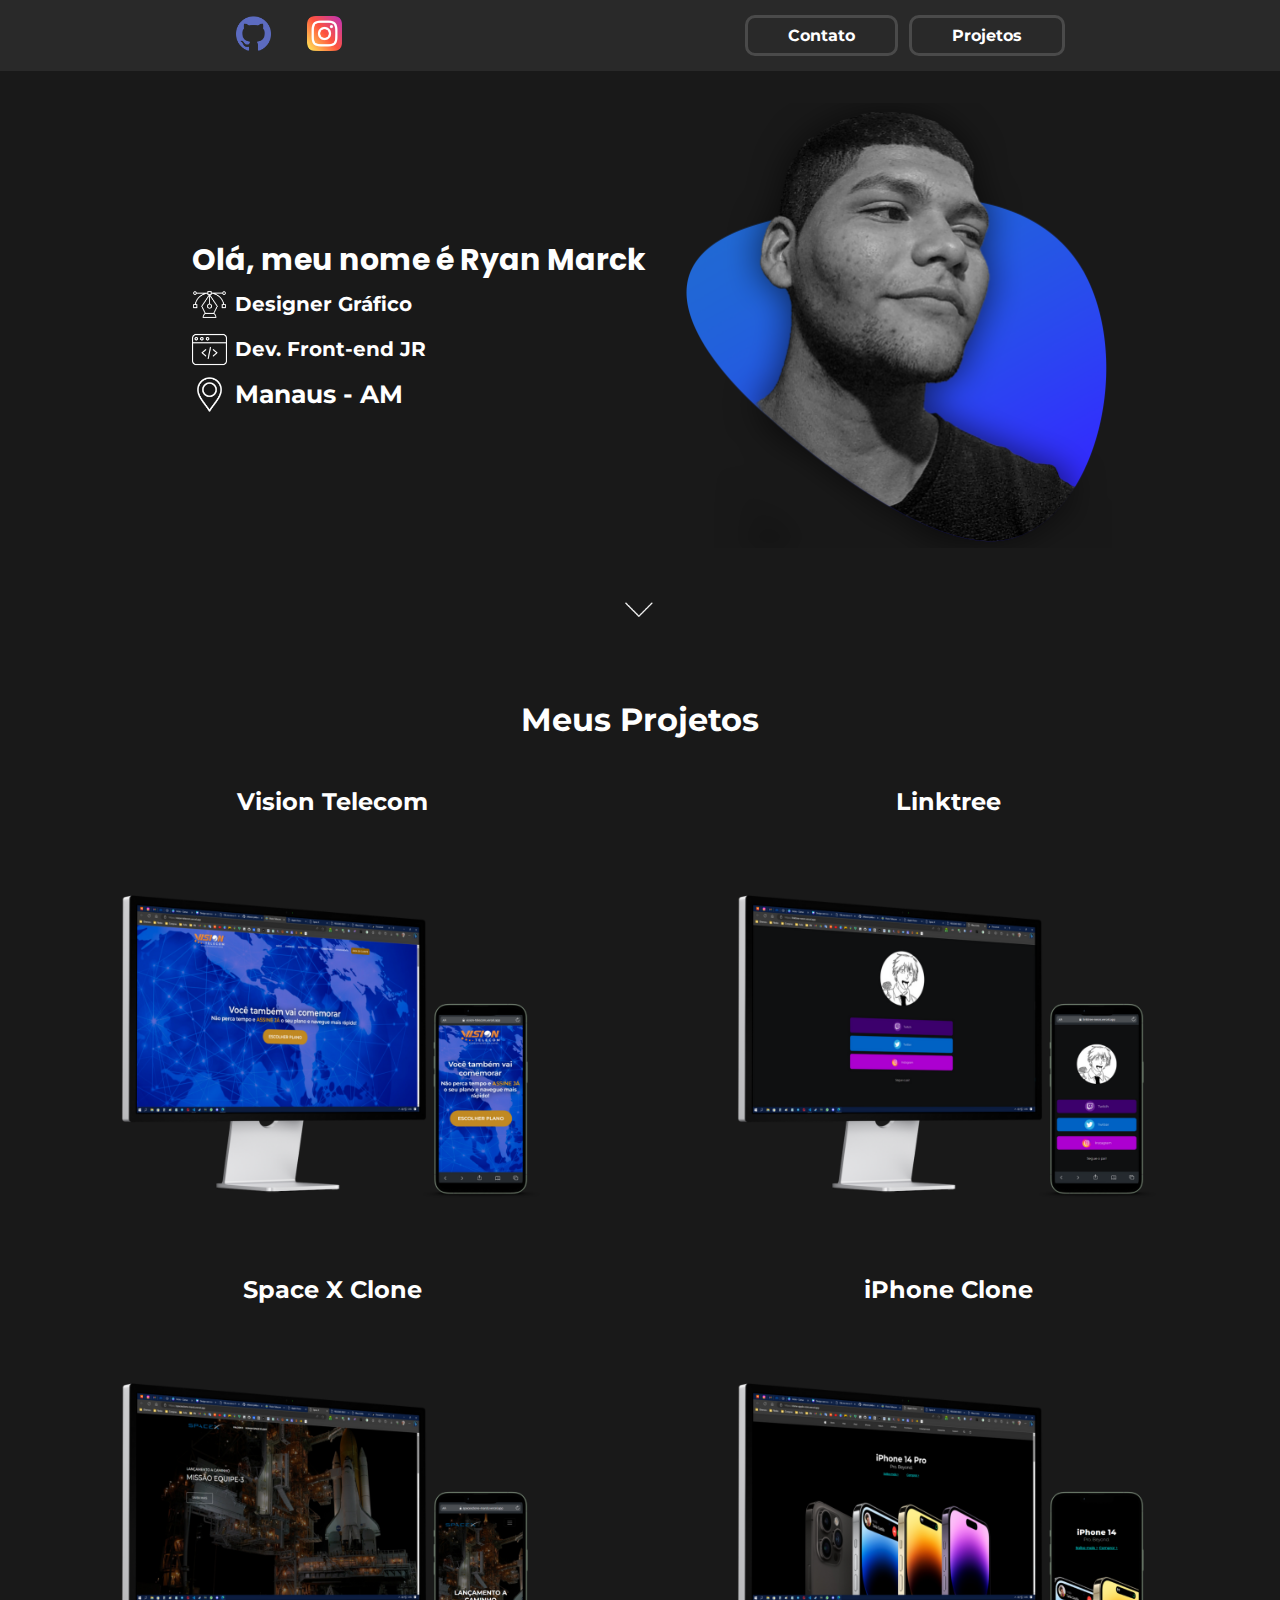
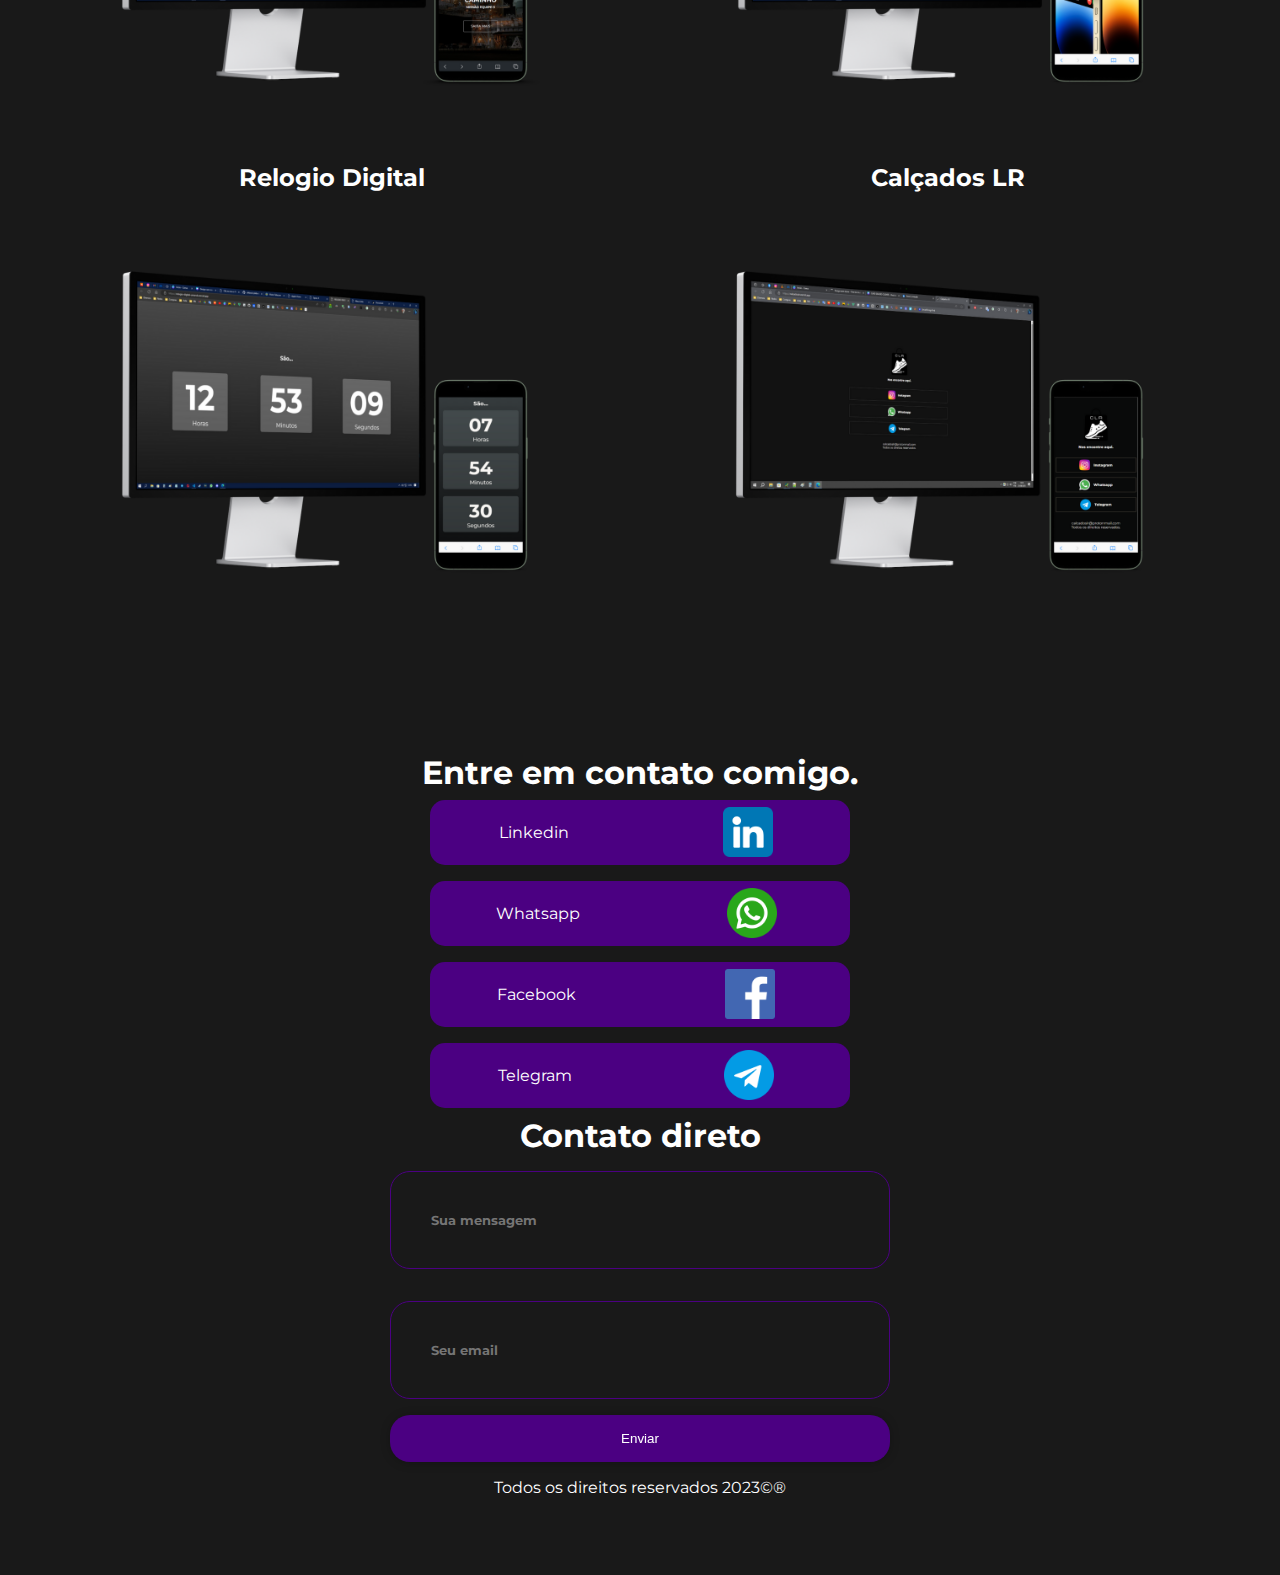
<file: index.html>
<!DOCTYPE html>
<html lang="pt-br">
  <head>
    <meta charset="UTF-8" />
    <meta http-equiv="X-UA-Compatible" content="IE=edge" />
    <meta name="viewport" content="width=device-width, initial-scale=1.0" />
    <title>Olá, eu sou o Marck</title>
    <link rel="stylesheet" href="./SASS/index.css" />
  </head>
  <body>
    <header>
      <div id="redes">
        <a href="https://github.com/uMarck" target="_blank">
          <img src="./IMAGENS/github.png" width="35px" alt="" />
        </a>
        <a href="https://www.instagram.com/eomarckk_/" target="_blank">
          <img src="./IMAGENS/instagram.png" width="35px" alt="" />
        </a>
      </div>

      <div id="menu">
        <a href="#contato">Contato</a>
        <a href="#projetos">Projetos</a>
      </div>
    </header>

    <div class="container">
      <div id="sobre">
        <h2>Olá, meu nome é Ryan Marck</h2>
        <div class="info">
          <img src="./IMAGENS/ICONS/design.png" width="35px" alt="" />
          <h4>Designer Gráfico</h4>
        </div>
        <div class="info">
          <img src="./IMAGENS/ICONS/code.png" width="35px" alt="" />
          <h4>Dev. Front-end JR</h4>
        </div>
        <div class="info">
          <img src="./IMAGENS/ICONS/local.png" width="35px" alt="" />
          <h3>Manaus - AM</h3>
        </div>
      </div>
      <div id="foto">
        <img src="./IMAGENS/SEM COR.png" width="450px" alt="" />
      </div>
    </div>

    <div id="gif">
      <img src="./IMAGENS/arrowDown.gif" width="50px" alt="" />
    </div>

    <!--PROJETOS-->
    <div id="projetos">
      <h1>Meus Projetos</h1>
      <div id="cards">
        <div id="card">
          <a href="https://vision-telecom.vercel.app/" target="_blank">
            <h2>Vision Telecom</h2>
            <img src="./IMAGENS/PROJE/VISION.png" width="450px" alt="" />
            <!-- <p>
              Um projeto de desafio pessoal, neste projeto, eu recrio o site de
              uma provedora de internet<br />regional na qual tinha alguns
              problemas de layout em seu site
            </p> -->
          </a>
        </div>
        <div id="card">
          <a href="https://linktree-neon.vercel.app/" target="_blank">
            <h2>Linktree</h2>
            <img src="./IMAGENS/PROJE/LINKTREE.png" width="450px" alt="" />
            <!-- <p>
              Um projeto básico que serviu bem para testar meus conhecimentos em
              FlexBox
            </p> -->
          </a>
        </div>
        <div id="card">
          <a href="https://spacexclone-marck.vercel.app/" target="_blank">
            <h2>Space X Clone</h2>
            <img src="./IMAGENS/PROJE/SPACEX.png" width="450px" alt="" />
            <!-- <p>
              Projeto feito inteiramente em BootStrap 5, este projeto foi um<br />exercio
              do curso OneBitCode FullStack, um grande desafio!
            </p> -->
          </a>
        </div>
        <div id="card">
          <a href="https://clone-apple-com.vercel.app/" target="_blank">
            <h2>iPhone Clone</h2>
            <img src="./IMAGENS/PROJE/IPHONE.png" width="450px" alt="" />
            <!-- <p>
              Outro desafio pessoal, tentativa de recriar o site da Apple.com<br />Descobri
              depois que o site da Apple atualiza constatemente os conteúdos da
              página.
            </p> -->
          </a>
        </div>
        <div id="card">
          <a href="https://relogio-digital-umarck.vercel.app/" target="_blank">
            <h2>Relogio Digital</h2>
            <img src="./IMAGENS/PROJE/RELOGIO.png" width="450px" alt="" />
            <!-- <p>
              Este projeto também foi um desafio pessoal, mas fiz ele<br />principalemente
              para ser posto neste portfólio
            </p> -->
          </a>
        </div>
        <div id="card">
          <a href="https://calcadoslr.vercel.app/" target="_blank">
            <h2>Calçados LR</h2>
            <img src="./IMAGENS/PROJE/CALÇADOS LR.png" width="450px" alt="" />
            <!-- <p>
              Um projeto em construção, seria um site de "e-commerce"<br />para
              uma página minha no Facebook/Instagram para venda de calçados.
            </p> -->
          </a>
        </div>
      </div>
    </div>

    <!--CONTATO-->
    <div id="contato">
      <h1>Entre em contato comigo.</h1>
      <div id="redes">
        <a
          class="rede"
          href="https://www.linkedin.com/in/ryan-marck-0a8329179/"
          target="_blank"
        >
          <p>Linkedin</p>
          <img src="./IMAGENS/linkedin.png" width="50px" alt="" />
        </a>
        <a class="rede" href="https://5592993810341">
          <p>Whatsapp</p>
          <img src="./IMAGENS/whatsapp.png" width="50px" alt="" />
        </a>
        <a
          class="rede"
          href="https://www.facebook.com/ryan.marck.71"
          target="_blank"
        >
          <p>Facebook</p>
          <img src="./IMAGENS/ICONS/facebook.png" width="50px" alt="" />
        </a>
        <a class="rede" href="https://t.me/@eomarckk" target="_blank">
          <p>Telegram</p>
          <img src="./IMAGENS/ICONS/telegrama.png" width="50px" alt="" />
        </a>
      </div>
      <div id="msg">
        <h1>Contato direto</h1>
        <form action="https://formsubmit.co/ryanmarck2@gmail.com" method="POST">
          <input type="text" name="name" required placeholder="Sua mensagem" />
          <input type="email" name="email" required placeholder="Seu email" />
          <button type="submit">Enviar</button>
        </form>
      </div>
      <p id="ft">Todos os direitos reservados 2023&copy;&reg;</p>
    </div>
  </body>
</html>
</file>
<file: SASS/index.css>
@import url("https://fonts.googleapis.com/css2?family=Montserrat:wght@400;700;900&family=Oswald:wght@400;700&family=Poppins:wght@400;600;800;900&display=swap");
* {
  padding: 0;
  margin: 0;
  box-sizing: border-box;
}

body {
  font-family: "Montserrat", "Poppins", Verdana, Tahoma;
  background-color: #191919;
}

@media screen and (max-width: 1920px) {
  header {
    background-color: #292929;
    display: flex;
    flex-direction: row;
    justify-content: space-around;
    align-items: center;
    padding: 1rem;
  }
  header #redes a {
    text-decoration: none;
  }
  header #redes a img {
    margin-left: 1rem;
    transition: 0.3s;
  }
  header #redes a img:hover {
    transform: scale(1.05);
  }
  header #menu a {
    padding: 0.5rem 2.5rem;
    margin: 0.2rem;
    font-weight: bold;
    text-decoration: none;
    color: white;
    border: 3px solid rgba(255, 255, 255, 0.158);
    border-radius: 10px;
  }
  ::-webkit-scrollbar-track {
    background-color: rgba(197, 30, 30, 0);
  }
  ::-webkit-scrollbar {
    width: 5px;
    background: rgba(241, 4, 4, 0);
  }
  ::-webkit-scrollbar-thumb {
    background: #440044;
    border-radius: 0px 0px 0px 50px;
  }
  .container {
    height: 85vh;
    display: flex;
    flex-direction: row;
    align-items: center;
    justify-content: center;
    -webkit-user-select: none;
       -moz-user-select: none;
            user-select: none;
  }
  .container #sobre {
    line-height: 50px;
    color: white;
    margin: 1.5rem;
  }
  .container #sobre h2 {
    font-size: 35px;
  }
  .container #sobre h4 {
    font-size: 25px;
  }
  .container #sobre h3 {
    font-size: 25px;
  }
  .container #sobre .info {
    display: flex;
    flex-direction: row;
    align-items: center;
  }
  .container #sobre .info img {
    filter: invert(1);
    margin-right: 0.5rem;
    height: 35px;
  }
  .container #foto img {
    width: 550px;
  }
  #gif {
    margin: auto;
    text-align: center;
  }
  #gif img {
    width: 125px;
  }
  #projetos {
    height: auto;
    margin: 1.5rem;
    text-align: center;
    color: white;
  }
  #projetos #cards {
    padding-top: 2.5rem;
    display: flex;
    flex-direction: row;
    justify-content: space-around;
    align-items: center;
    flex-wrap: wrap;
  }
  #projetos #cards #card a {
    text-decoration: none;
    color: white;
  }
  #projetos #cards #card a img {
    width: 750px;
  }
  #projetos #cards #card p {
    margin-bottom: 0.5rem;
  }
  #contato {
    margin: auto;
    color: white;
    text-align: center;
    height: 100vh;
    margin: auto;
    width: 500px;
    display: grid;
    place-items: center;
  }
  #contato #redes {
    display: flex;
    flex-direction: row;
    align-items: center;
    justify-content: center;
    width: 500px;
    margin: auto;
  }
  #contato #redes a {
    text-decoration: none;
    color: white;
  }
  #contato #redes .rede {
    display: flex;
    flex-direction: row;
    height: 65px;
    align-items: center;
    justify-content: space-around;
    background-color: indigo;
    margin: 0.5rem 2.5rem;
    padding: 1rem;
    border-radius: 15px;
    transition: 0.3s;
  }
  #contato #redes .rede:hover {
    transform: scale(1.05);
  }
  #contato #redes .rede p {
    padding-right: 2.5rem;
  }
  #msg form input {
    border: 1px solid indigo;
    padding: 2.5rem;
    width: 100%;
    margin: 1rem 0 1rem 0;
    outline: none;
    background-color: #191919;
    color: white;
    font-weight: 700;
    font-family: "Montserrat", "Poppins", Verdana, Tahoma;
    border-radius: 20px;
  }
  #msg form button {
    background-color: indigo;
    color: white;
    padding: 1rem;
    border-radius: 20px;
    border: 0px;
    width: 100%;
    cursor: pointer;
    filter: drop-shadow(0.5px 1px 5px rgba(0, 0, 0, 0.233));
  }
  #mb {
    display: inline;
  }
}
@media screen and (max-width: 1366px) {
  header {
    display: flex;
    flex-direction: row;
    align-items: center;
    justify-content: space-around;
    padding: 1rem;
    background-color: #292929;
  }
  header #redes a {
    text-decoration: none;
    padding: 0.5rem;
  }
  header #redes a img {
    transition: 0.5s;
  }
  header #redes a img:hover {
    transform: translateY(-5px);
  }
  header #menu a {
    padding: 0.5rem 2.5rem;
    margin: 0.2rem;
    font-weight: bold;
    text-decoration: none;
    color: white;
    border: 3px solid rgba(255, 255, 255, 0.158);
    border-radius: 10px;
  }
  .container {
    display: flex;
    flex-direction: row;
    justify-content: space-evenly;
    align-items: center;
    height: auto;
    margin: auto;
    color: white;
    width: 75%;
    padding: 2rem 0;
  }
  .container #foto img {
    width: 435px;
  }
  .container #sobre {
    line-height: 45px;
  }
  .container #sobre h2 {
    font-family: "Poppins", "Montserrat", Verdana, Tahoma;
    font-size: 30px;
  }
  .container #sobre h4 {
    font-size: 20px;
  }
  .container #sobre h3 {
    font-size: 25px;
  }
  #gif {
    margin: auto;
    text-align: center;
  }
  #gif img {
    width: 90px;
  }
  #projetos {
    height: auto;
  }
  #projetos h1 {
    color: white;
    text-align: center;
    margin: 0.5rem;
    padding-top: 2.5rem;
  }
  #projetos #cards {
    display: flex;
    flex-direction: row;
    align-items: center;
    justify-content: space-around;
    flex-wrap: wrap;
    text-align: center;
  }
  #projetos #cards #card a img {
    width: 455px;
    transition: 0.5s;
  }
  #projetos #cards #card a img:hover {
    transform: scale(1rem);
  }
  #projetos #cards a {
    text-decoration: none;
    color: white;
    font-family: "Montserrat", "Poppins", Verdana, Tahoma;
  }
  #conhecimento h1 {
    color: white;
    text-align: center;
    padding-top: 1.5rem;
  }
  #conhecimento #cards {
    height: 100vh;
  }
  #conhecimento #cards #icons {
    display: flex;
    flex-direction: row;
    justify-content: center;
  }
  #conhecimento #cards #icons img {
    margin: 2.2rem;
    width: 100px;
    transition: 0.3s;
  }
  #conhecimento #cards #icons img:hover {
    transform: scale(1.02);
  }
  #contato {
    display: grid;
    place-items: center;
    place-content: center;
    justify-content: center;
    height: 100vh;
    margin: auto;
    text-align: center;
  }
  #contato h1 {
    color: white;
  }
  #contato #redes {
    display: flex;
    flex-direction: row;
    align-items: center;
    flex-wrap: wrap;
    justify-content: center;
    margin: auto;
  }
  #contato #redes a {
    width: 100%;
  }
  #contato #redes a img {
    margin: 0.5rem;
    transition: 0.5s;
  }
  #contato #redes a img:hover {
    transform: scale(1.03);
  }
  #ft {
    padding-top: 1rem;
  }
}
@media screen and (max-width: 834px) {
  .container {
    flex-direction: column;
    width: 100%;
    text-align: center;
    justify-content: center;
    align-items: center;
  }
  .container .info {
    justify-content: center;
    align-items: center;
  }
  .container #foto {
    margin-top: 25px;
  }
  .container #foto img {
    width: 600px;
  }
  #gif {
    margin-top: 25px;
  }
  #gif img {
    width: 150px;
  }
}
@media screen and (max-width: 820px) {
  .container {
    flex-direction: column;
  }
  .container #sobre h2 {
    font-size: 45px;
    text-align: center;
    padding-bottom: 1rem;
  }
  .container #foto {
    margin-top: 35px;
  }
  .container #foto img {
    width: 500px;
  }
  .container .info {
    justify-content: center;
    align-items: center;
  }
  #gif {
    margin-top: 55px;
  }
  #gif img {
    width: 150px;
  }
}
@media screen and (max-width: 768px) {
  .container {
    display: flex;
    flex-direction: column;
  }
  .container #sobre .info {
    text-align: center;
    margin: auto;
    justify-content: center;
    align-items: center;
    width: 100%;
  }
  #gif {
    margin-top: 55px;
  }
  #gif img {
    width: 150px;
  }
  #projetos #cards #card {
    border-radius: 50px;
    width: 100%;
    margin: 1rem;
    padding-top: 1.5rem;
  }
  #contato #msg {
    margin-top: 1.5rem;
    margin-bottom: 0.5rem;
  }
}
@media screen and (max-width: 428px) {
  header {
    display: none;
  }
  .container #sobre h2 {
    font-size: 35px;
    padding-top: 0;
    margin-top: -45px;
  }
  .container #foto img {
    width: 300px;
  }
  #gif img {
    margin-top: -150px;
  }
  #projetos #cards {
    padding: 0;
    margin: 0;
  }
  #projetos #cards #card {
    padding: 0;
    margin: 0;
  }
  #projetos #cards #card a img {
    width: 355px;
  }
  #contato {
    width: 100%;
  }
  #contato h1 {
    font-size: 30px;
    width: 90%;
    text-align: center;
  }
  #contato #redes {
    width: 100%;
  }
  #contato #redes a {
    width: 95%;
  }
  #contato #msg {
    width: 70%;
  }
  #contato #msg h1 {
    width: 100%;
  }
  #contato #msg button {
    font-family: "Montserrat", "Poppins", Verdana, Tahoma;
    font-weight: bold;
  }
}
@media screen and (max-width: 414px) {
  header {
    padding: 1.5rem;
  }
  header #redes {
    display: none;
  }
  .container {
    height: auto;
    display: flex;
    flex-direction: column;
    align-items: center;
    justify-content: center;
    text-align: center;
  }
  .container #sobre {
    text-align: center;
    margin: auto;
    display: grid;
    place-items: center;
    margin-bottom: 3.5rem;
  }
  .container #sobre h2 {
    font-size: 20px;
  }
  .container #sobre h3 {
    font-size: 20px;
  }
  .container #sobre h4 {
    font-size: 15px;
  }
  .container #foto {
    margin: 0;
  }
  .container #foto img {
    width: 300px;
    margin-bottom: 3.5rem;
  }
  #gif {
    margin: 0;
  }
  #gif img {
    width: 100px;
    margin-top: 20px;
  }
  #projetos {
    height: auto;
    margin: auto;
    width: 414.5px;
  }
  #projetos #cards {
    display: flex;
    flex-direction: column;
    flex-wrap: wrap;
    justify-content: center;
  }
  #projetos #cards #card {
    padding-top: 2rem;
  }
  #projetos #cards #card a img {
    width: 400px;
  }
  #contato {
    height: auto;
    display: flex;
    flex-direction: column;
    align-items: center;
    width: 413px;
    margin-top: -35px;
  }
  #contato #redes {
    width: 413px;
    display: flex;
    width: 100%;
    margin: auto;
    flex-wrap: wrap;
    padding: 0;
    margin-top: 1.5rem;
    margin-bottom: 1.5rem;
  }
  #contato #redes a {
    width: 100%;
    margin: 0;
    padding: 0;
  }
  #contato p {
    padding: 0;
    margin: 0;
  }
  #contato h1 {
    font-size: 20px;
    margin-top: 5.5rem;
  }
  #contato #msg {
    margin-top: -105px;
  }
  #contato #msg form {
    width: 400px;
  }
  #contato #ft {
    padding-top: 1.5rem;
    margin-bottom: 1rem;
  }
}
@media screen and (max-width: 390px) {
  body {
    overflow-x: hidden;
  }
  .container {
    margin-bottom: 0;
  }
  .container #sobre {
    margin-bottom: 1.2rem;
  }
  .container #sobre #foto img {
    width: 290px;
    margin-bottom: 0;
  }
  #gif {
    margin-top: 5px;
  }
  #projetos {
    width: 355px;
    margin: auto;
  }
  #projetos h1 {
    width: 355px;
    margin: auto;
  }
  #projetos #cards {
    width: 355px;
  }
  #projetos #cards #card {
    width: 355px;
  }
  #projetos #cards #card a img {
    width: 355px;
  }
  #projetos #cards #card p {
    width: 300px;
    margin: auto;
  }
  #contato {
    margin: auto;
    width: 389px;
    height: auto;
  }
  #contato #redes {
    width: 100%;
    padding: 0;
    margin-top: 0.5rem;
    margin-bottom: 1.5rem;
  }
  #contato #redes .rede {
    margin-top: 3.5rem;
  }
  #contato #redes a {
    width: 100%;
    margin: 1rem 0.2rem;
  }
  #contato h1 {
    margin: 1.5rem;
  }
  #contato #msg {
    margin-top: -30px;
    padding-top: 0;
    height: 100vh;
    display: grid;
    place-content: center;
    place-items: center;
    width: 399px;
  }
  #contato #msg form {
    width: 350px;
    margin: auto;
  }
}
@media screen and (max-width: 375px) {
  header {
    display: flex;
    flex-direction: row;
  }
  header #menu a {
    width: 30%;
    font-size: 15px;
  }
  #gif {
    margin-top: -35px;
  }
  #projetos {
    width: 365px;
    margin: auto;
    text-align: center;
  }
  #projetos #cards {
    margin: auto;
    width: 100%;
  }
  #projetos #cards #card {
    margin: auto;
  }
  #contato {
    width: 355px;
  }
  #contato #redes a {
    margin-top: 0.5rem;
  }
  #contato #msg {
    margin: auto;
    width: 355px;
  }
}/*# sourceMappingURL=index.css.map */
</file>
